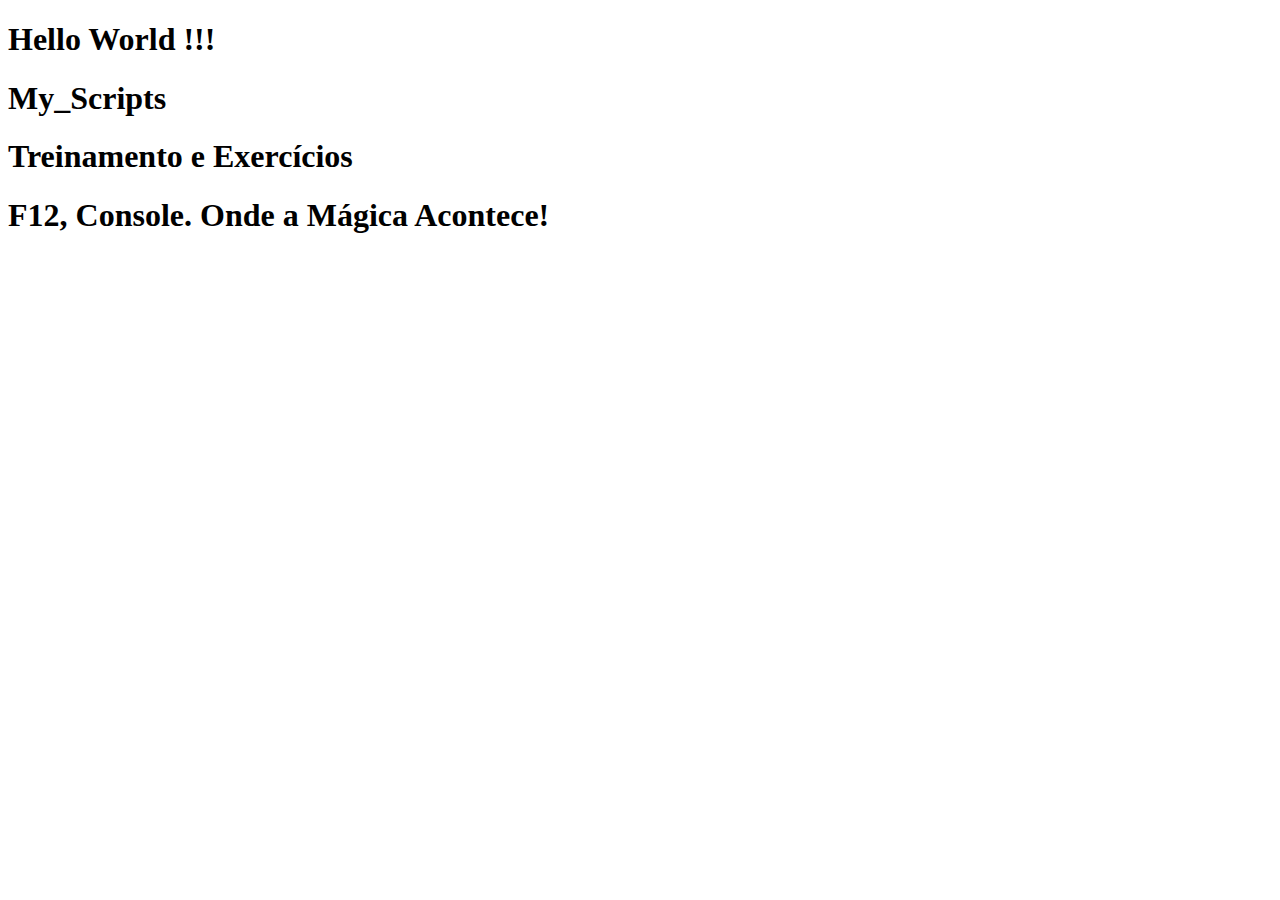
<file: JavaScript/My_Scripts/index.html>
<!DOCTYPE html>
<html lang="pt-br">
<head>
    <meta charset="UTF-8">
    <meta http-equiv="X-UA-Compatible" content="IE=edge">
    <meta name="viewport" content="width=device-width, initial-scale=1.0">
    <title>My_Scripts</title>
</head>
<body>

    <script src="./scripts.js"></script>

    <div>

        <h1>Hello World !!!</h1>
        <h1>My_Scripts</h1>
        <h1>Treinamento e Exercícios</h1>
        <h1>F12, Console. Onde a Mágica Acontece!</h1>
    </div>
    
</body>
</html>
</file>
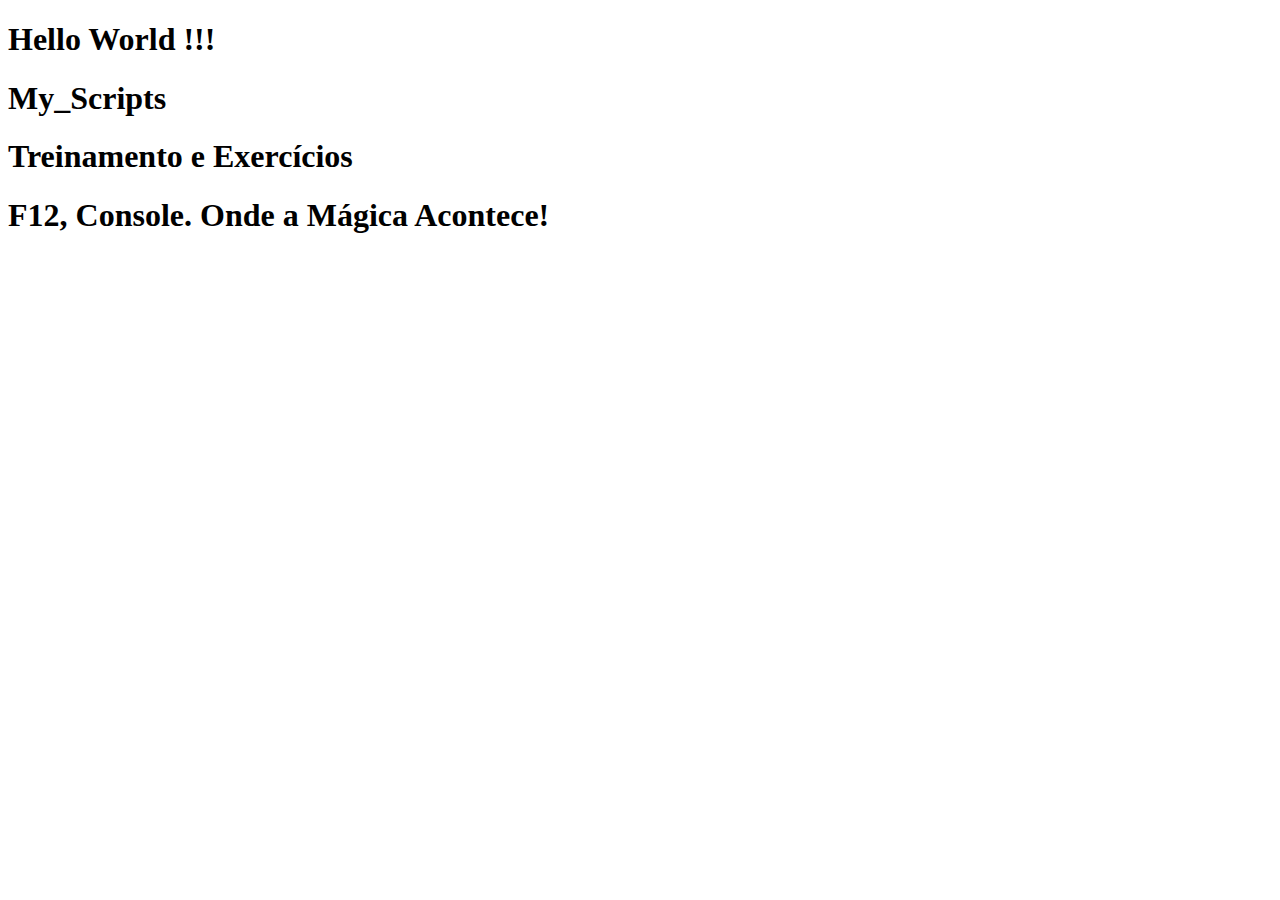
<file: JavaScript/myscripts_01/index.html>
<!DOCTYPE html>
<html lang="pt-br">
<head>
    <meta charset="UTF-8">
    <meta http-equiv="X-UA-Compatible" content="IE=edge">
    <meta name="viewport" content="width=device-width, initial-scale=1.0">
    <title>MyScripts_01</title>
</head>
<body>

    <script src="./scripts.js"></script>

    <div>

        <h1>Hello World !!!</h1>
        <h1>My_Scripts</h1>
        <h1>Treinamento e Exercícios</h1>
        <h1>F12, Console. Onde a Mágica Acontece!</h1>
    </div>
    
</body>
</html>
</file>
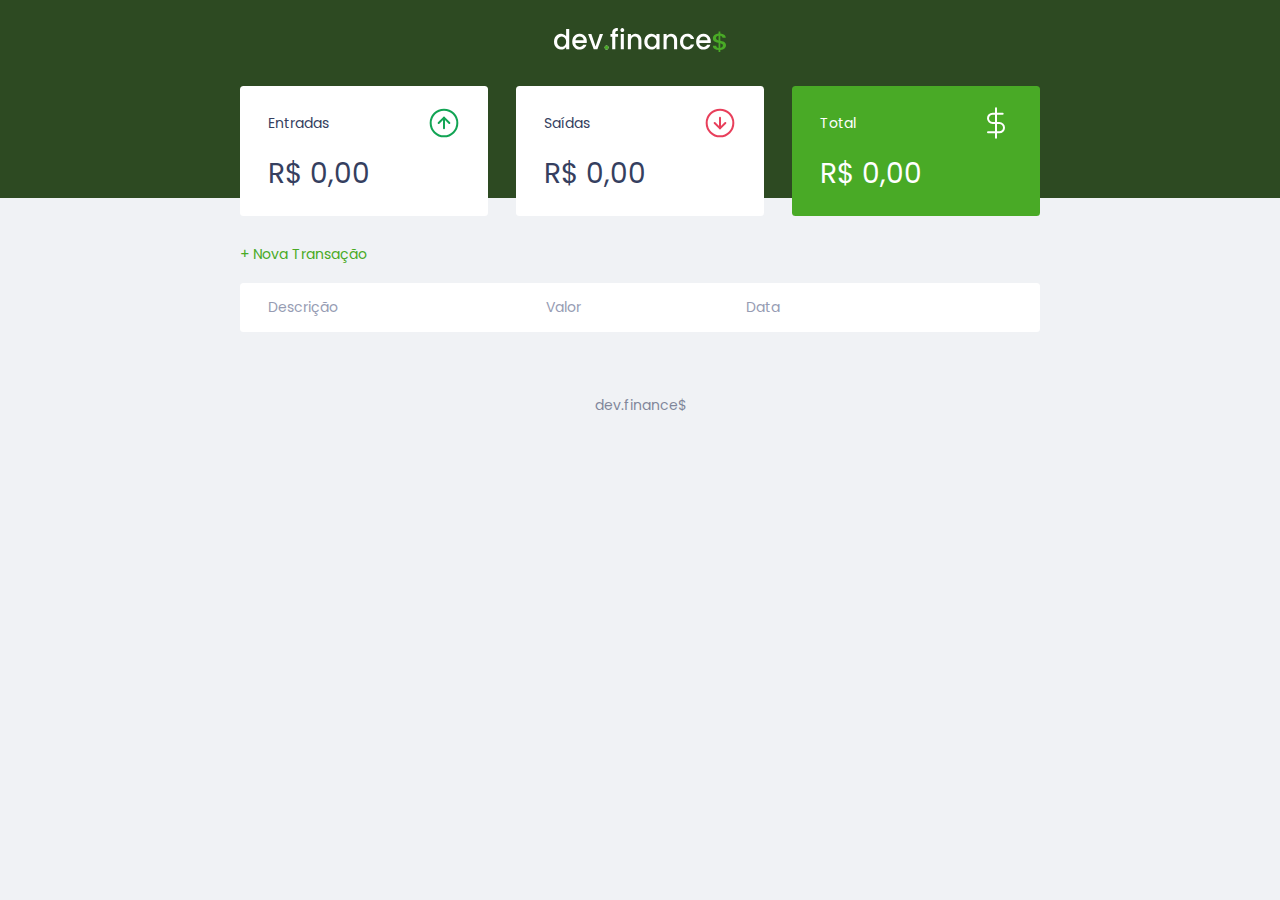
<file: Rocketseat/Maratona_Discover_Edicao_01/index.html>
<!DOCTYPE html>
<html lang="pt-br">
    <head>
        <meta charset="UTF-8" />
        <meta name="viewport" content="width=device-width, initial-scale=1.0" />
        <title>dev.finance$</title>

        <link rel="stylesheet" href="./style.css">
        <link rel="preconnect" href="https://fonts.gstatic.com">
        <link href="https://fonts.googleapis.com/css2?family=Poppins:ital,wght@0,100;0,400;0,700;1,100;1,400;1,700&display=swap" rel="stylesheet">
    </head>
    <body>
        <header>
            <img src="./assets/logo.svg" alt="Logo Dev Finance">
        </header>

        <main class="container">
            <section id="balance">
                <h2 class="sr-only">Balanço</h2>

                <div class="card">
                    <h3>
                        <span>
                            Entradas
                        </span>
                        <img src="./assets/income.svg" alt="Image de entradas">
                    </h3>
                    <p id="incomeDisplay">R$ 0,00</p>
                </div>

                <div class="card">
                    <h3>
                        <span>
                            Saídas
                        </span>
                        <img src="./assets/expense.svg" alt="Image de saídas">
                    </h3>
                    <p id="expenseDisplay">R$ 0,00</p>
                </div>

                <div class="card total">
                    <h3>
                        <span>
                            Total
                        </span>
                        <img src="./assets/total.svg" alt="Image de total">
                    </h3>
                    <p id="totalDisplay">R$ 0,00</p>
                </div>
                
            </section>

            <section id="transaction">
                <h2 class="sr-only">Transações</h2>

                <a href="#" 
                onclick="Modal.open()"
                class="button new">+ Nova Transação</a>
                
                <table id="data-table">
                    <thead>
                        <tr>
                            <th>Descrição</th>
                            <th>Valor</th>
                            <th>Data</th>
                            <th></th>
                        </tr>
                    </thead>
                    <tbody>
                    </tbody>
                </table>
            </section>
        </main>

        <div class="modal-overlay">
            <div class="modal">
                <div id="form">
                    <h2>Nova Transação</h2>
                    <form action="" onsubmit="Form.submit(event)">
                        <div class="input-group">
                            <label 
                                class="sr-only" 
                                for="description">Descrição</label>
                            <input 
                                type="text" 
                                id="description" 
                                name="description"
                                placeholder="Descrição"
                            />
                        </div>

                        <div class="input-group">
                            <label 
                                class="sr-only" 
                                for="amount">Valor</label>
                            <input 
                                type="number"
                                step="0.01"
                                id="amount" 
                                name="amount"
                                placeholder="0,00"
                            />
                            <small class="help">Use o sinal - (negativo) para despesas e , (vírgula) para casas decimais</small>
                        </div>

                        <div class="input-group">
                            <label 
                                class="sr-only" 
                                for="date">Data</label>
                            <input 
                                type="date" 
                                id="date" 
                                name="date"
                            />
                        </div>

                        <div class="input-group actions">
                            <a 
                            onclick="Modal.close()"
                            href="#" 
                            class="button cancel">Cancelar</a>
                            <button>Salvar</button>
                        </div>
                    </form>
                </div>
            </div>
        </div>

        <footer><p>dev.finance$</p></footer>

        <script src="./scripts.js"></script>
    </body>
</html>
</file>
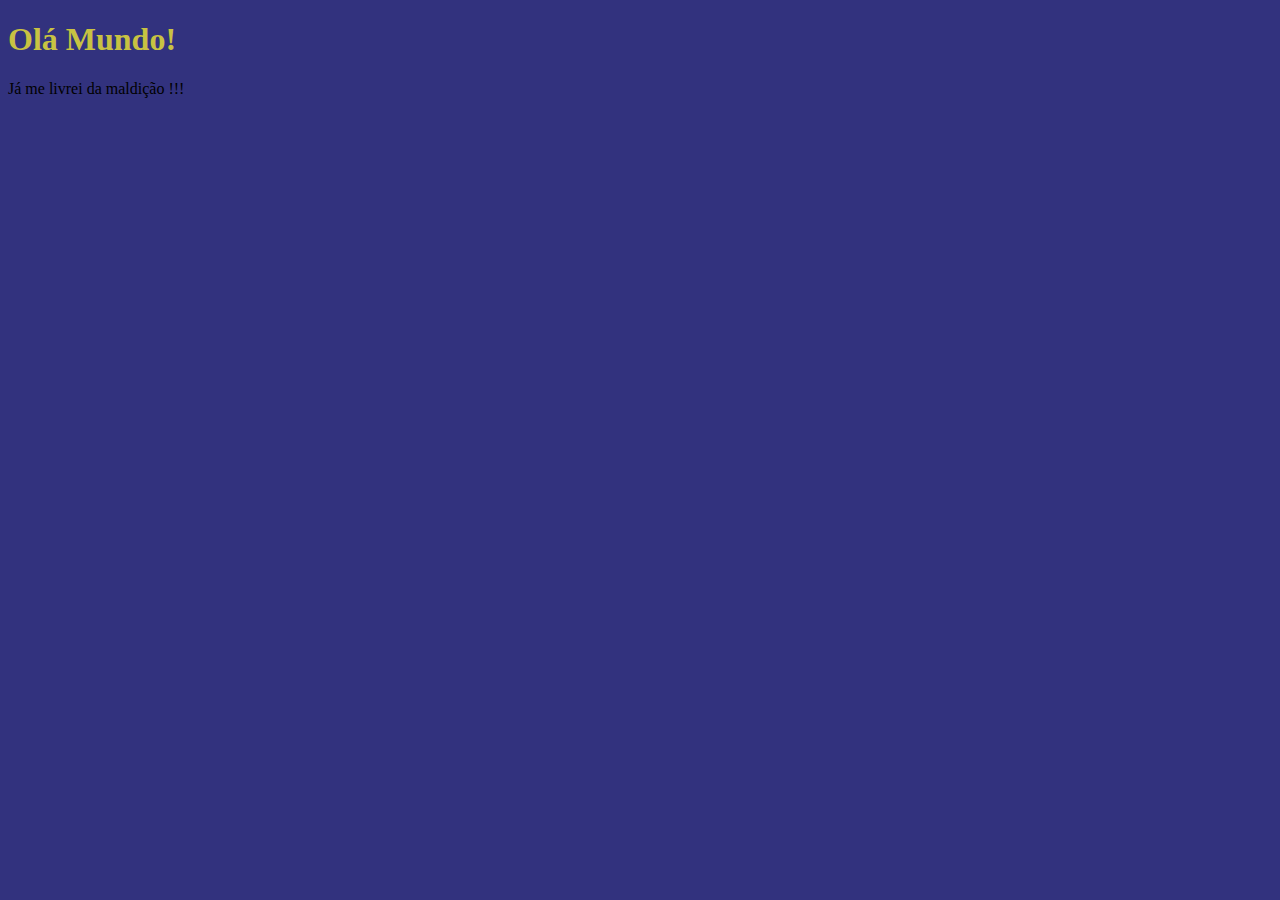
<file: Rocketseat/ex001.html>
<!DOCTYPE html>
<html lang="pt-br">
<head>
    <meta charset="UTF-8">
    <meta http-equiv="X-UA-Compatible" content="IE=edge">
    <meta name="viewport" content="width=device-width, initial-scale=1.0">
    <title>Minha primeira página...</title>

    <style>
        body {
            background-color: rgb(50, 50, 126)
            
           

        } 
    h1  {

        color:rgb(200, 194, 66)
    }
    </style>

</head>
<body>
    <h1>Olá Mundo!</h1>
    <p>Já me livrei da maldição !!!</p>
    
    
</body>
</html>
</file>
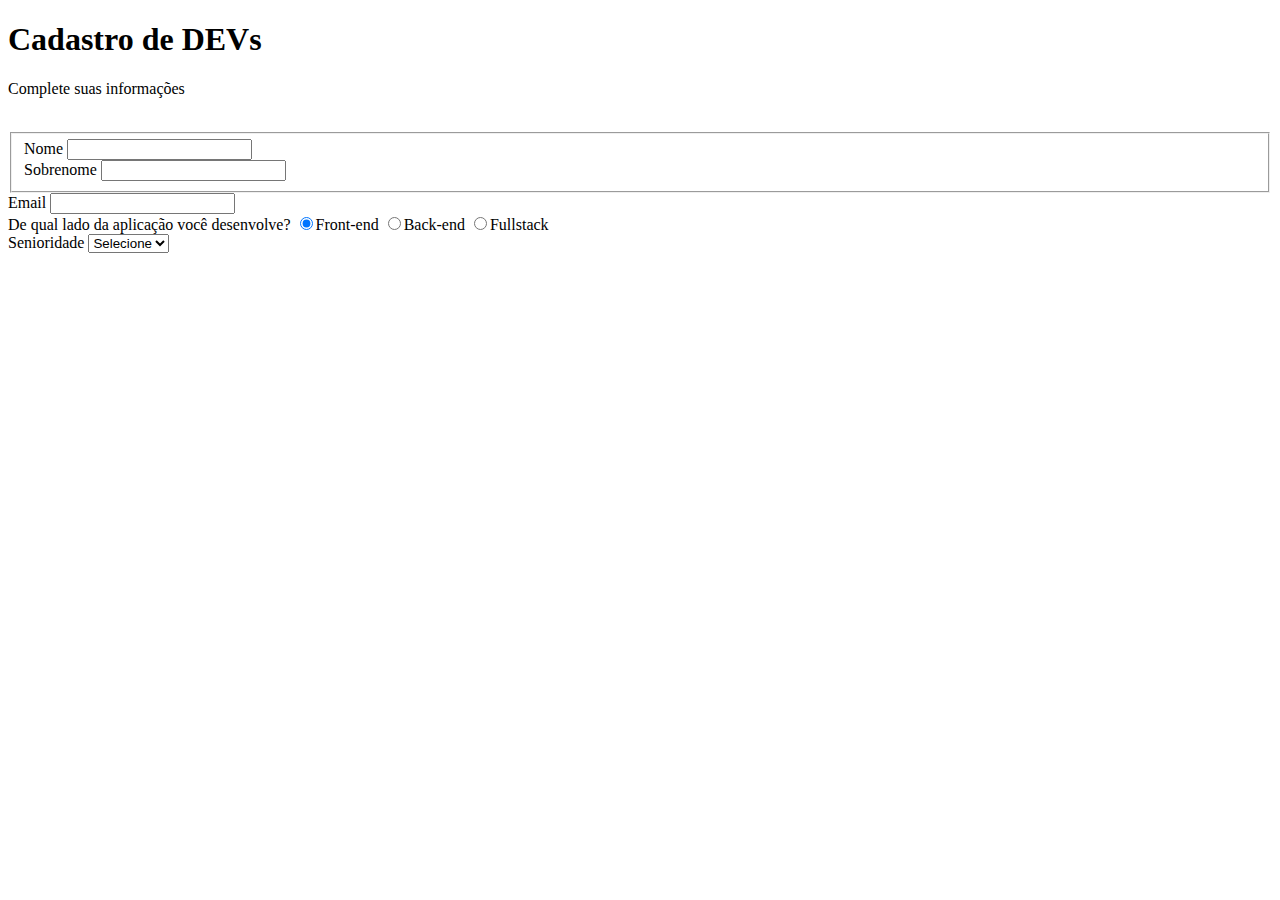
<file: Rocketseat/Formulário.html>
<!DOCTYPE html>
<html lang="en">
<head>
    <meta charset="UTF-8">
    <meta http-equiv="X-UA-Compatible" content="IE=edge">
    <meta name="viewport" content="width=device-width, initial-scale=1.0">

    <title>Cadastro</title>

</head>
<body>

    <div>
        <h1>Cadastro de DEVs</h1>
        <p>Complete suas informações</p>
        <br>
    </div>

    <form>

        <fieldset>
            <div>
                <label>Nome</label>
                <input type="text" name="nome" id="nome">
            </div>

            <div>
                <label>Sobrenome</label>
                <input type="text" name="sobrenome" id="sobrenome"
            </div>

        </fieldset>

        <div>
            <label>Email</label>
            <input type="email" name="email" id="email"
        </div>

        <div>
            <label>De qual lado da aplicação você desenvolve?</label>
            <label>
                <input type="radio" name="devweb" value="frontend" checked>Front-end
            </label>
            <label>
                <input type="radio" name="devweb" value="backend">Back-end
            </label>
            <label>
                <input type="radio" name="devweb" value="fullstack">Fullstack
            </label>
        </div>

        <div>
            <label>Senioridade</label>
            <select id="senioridade">
                <option selected desabled value="">Selecione</option>
                <option>Junior</option>
                <option>Pleno</option>
                <option>Senior</option>
        </select>
        </div>
        
    </form>
    
</body>
</html>
</file>
<file: Rocketseat/Maratona_Discover_Edicao_01/style.css>
/* Global ===================== */
:root {
    --dark-blue: #363f5f;
    --green: #49AA26;
    --light-green: #3dd705;
    --red: #e92929;

}

* {
    margin: 0;
    padding: 0;
    box-sizing: border-box;
}

html {
    font-size: 93.75%; /* 15px */
}

body {
    background: #f0f2f5;
    font-family:'Poppins', sans-serif
}

.sr-only {
    position: absolute;
    width: 1px;
    height: 1px;
    padding: 0;
    margin: -1px;
    overflow: hidden;
    clip: rect(0, 0, 0, 0);
    white-space: nowrap;
    border-width: 0;
}

.container {
    width: min(90vw, 800px);
    margin: auto;
}

/* Titles ===================== */
h2 {
    margin-top: 3.2rem;
    margin-bottom: 0.8rem;
    color: var(--dark-blue);

    font-weight: normal;
}

/* Links & Buttons ===================== */
a {
    color: var(--green);
    text-decoration: none;
}

a:hover {
    color: var(--light-green);
}

button {
    width: 100%;
    height: 50px;

    border: none;

    color: white;
    background: var(--green);

    padding: 0;

    border-radius: 0.25rem;

    cursor: pointer;
}

button:hover {
    background: var(--light-green);
}

.button.new {
    display: inline-block;
    margin-bottom: .8rem;
}

.button.cancel {
    color: var(--red);
    border: 2px var(--red) solid;
    border-radius: 0.25rem;

    height: 50px;

    display: flex;
    align-items: center;
    justify-content: center;

    opacity: 0.6;
}

.button.cancel:hover {
    opacity: 1;
}

/* Header ===================== */
header {
    background: #2D4A22;
    padding: 2rem 0 10rem;
    text-align: center;
}

#logo {
    color: #fff;
    font-weight: 100;
}

/* Balance ===================== */
#balance {
    margin-top: -8rem;
}

#balance h2 {
    color:white;
    margin-top:0;
}

/* Cards ===================== */
.card {
    background: white;
    padding: 1.5rem 2rem;
    border-radius: 0.25rem;

    margin-bottom: 2rem;

    color: var(--dark-blue);
}

.card h3 {
    font-weight: normal;
    font-size: 1rem;

    display: flex;
    align-items: center;
    justify-content: space-between;
}

.card p {
    font-size: 2rem;
    line-height: 3rem;
    white-space:nowrap;
    margin-top: 1rem;
}

.card.total {
    background: var(--green);
    color: white;
}

/* Table ===================== */
#transaction {
    display: block;
    width: 100%;
    overflow-x: auto;
}
#data-table {
    width: 100%;
    border-spacing: 0 0.5rem;
    color: #969cb3;
}

table thead tr th:first-child, 
table tbody tr td:first-child
{
    border-radius: 0.25rem 0 0 0.25rem;
}

table thead tr th:last-child, 
table tbody tr td:last-child{
    border-radius: 0 0.25rem 0.25rem 0;
}

table thead th {
    background: white;

    font-weight: normal;
    padding: 1rem 2rem;

    text-align: left;
}

table tbody tr {
    opacity: 0.7
}

table tbody tr:hover {
    opacity: 1
}

table tbody td {
    background:white;
    padding: 1rem 2rem;
}

td.description {
    color: var(--dark-blue);
}

td.income {
    color: #12a454;
}

td.expense {
    color: #e92929;
}

/* Modal ===================== */
.modal-overlay {
    width: 100%;
    height: 100%;

    background-color: rgba(0,0,0,0.7);

    position: fixed;
    top: 0;

    display:flex;
    align-items: center;
    justify-content: center;

    opacity: 0;
    visibility: hidden;

    z-index: 999;
}

.modal-overlay.active {
    opacity: 1;
    visibility: visible;
}

.modal {
    background: #F0F2f5;
    padding: 2.4rem;

    position: relative;
    z-index: 1;
}


/* Form ===================== */
#form {
    max-width: 500px;
}

#form h2 {
    margin-top: 0;
}

input {
    border: none;
    border-radius: 0.2rem;

    padding: 0.8rem;

    width: 100%;
}

.input-group {
    margin-top: 0.8rem;
}

.input-group .help{
    opacity: 0.4;
}

.input-group.actions {
    display: flex;
    justify-content: space-between;
    align-items: center;
}

.input-group.actions .button,
.input-group.actions button {
    width: 48%;
}


/* Footer ===================== */
footer {
    text-align: center;
    padding: 4rem 0 2rem;
    color: var(--dark-blue);

    opacity: 0.6;
}


/* Responsive ===================== */
@media (min-width: 800px) {
    html {
        font-size: 87.5%;
    }

    #balance {
        display: grid;
        grid-template-columns: repeat(3, 1fr);
        gap: 2rem;
    }
}
</file>
